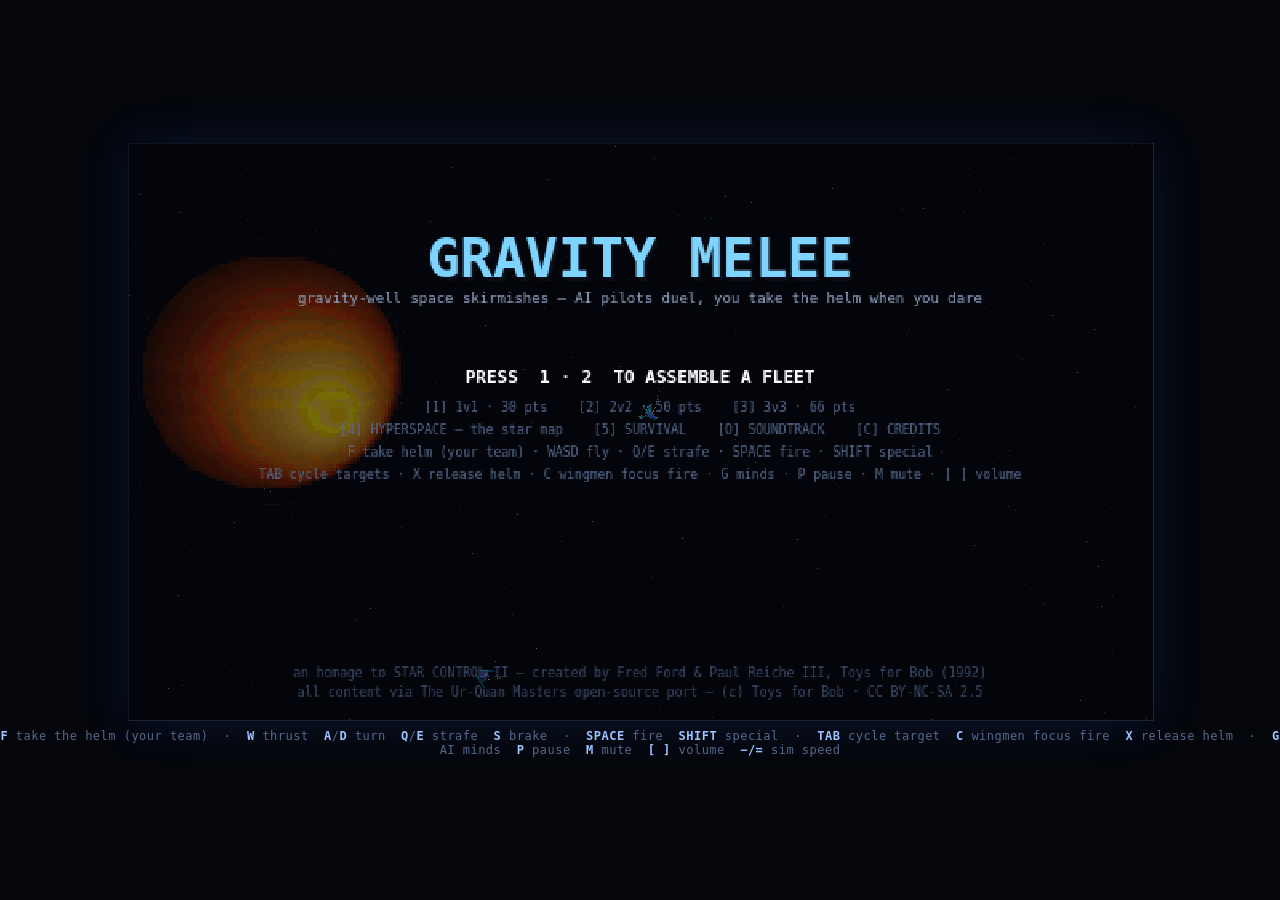
<file: index.html>
<!DOCTYPE html>
<html lang="en">
<head>
<meta charset="utf-8">
<meta name="viewport" content="width=device-width, initial-scale=1">
<title>Gravity Melee — gravity-well space skirmishes</title>
<meta name="description" content="A Star Control II-inspired arcade space melee: AI ships duel around gravity wells, slingshotting planets. Take the helm any time.">
<link rel="icon" href="data:image/svg+xml,%3Csvg xmlns='http://www.w3.org/2000/svg' viewBox='0 0 16 16'%3E%3Crect width='16' height='16' fill='%23050710'/%3E%3Ccircle cx='8' cy='8' r='5' fill='%23ff5648'/%3E%3Ccircle cx='8' cy='8' r='2' fill='%23ffab3d'/%3E%3C/svg%3E">
<link rel="stylesheet" href="css/style.css">
</head>
<body>
<div class="wrap">
  <div class="stage">
    <canvas id="cv" width="2304" height="1296">Your browser does not support canvas.</canvas>
    <canvas id="hud" width="640" height="360"></canvas>
  </div>
  <div class="hint">
    <b>F</b> take the helm (your team) &nbsp;·&nbsp; <b>W</b> thrust &nbsp;<b>A</b>/<b>D</b> turn &nbsp;<b>Q</b>/<b>E</b> strafe &nbsp;<b>S</b> brake &nbsp;·&nbsp;
    <b>SPACE</b> fire &nbsp;<b>SHIFT</b> special &nbsp;·&nbsp; <b>TAB</b> cycle target &nbsp;<b>C</b> wingmen focus fire &nbsp;<b>X</b> release helm &nbsp;·&nbsp;
    <b>G</b> AI minds &nbsp;<b>P</b> pause &nbsp;<b>M</b> mute &nbsp;<b>[ ]</b> volume &nbsp;<b>−/=</b> sim speed
  </div>
</div>
<script src="js/util.js?v=153"></script>
<script src="js/config.js?v=153"></script>
<script src="js/content.js?v=153"></script>
<script src="js/protracker.js?v=153"></script>
<script src="js/audio.js?v=153"></script>
<script src="js/particles.js?v=153"></script>
<script src="js/ship.js?v=153"></script>
<script src="js/ai.js?v=153"></script>
<script src="js/render.js?v=153"></script>
<script src="js/game.js?v=153"></script>
<script src="js/stars.js?v=153"></script>
<script src="js/hyper.js?v=153"></script>
<script src="js/lander.js?v=153"></script>
<script src="js/main.js?v=153"></script>
</body>
</html>
</file>
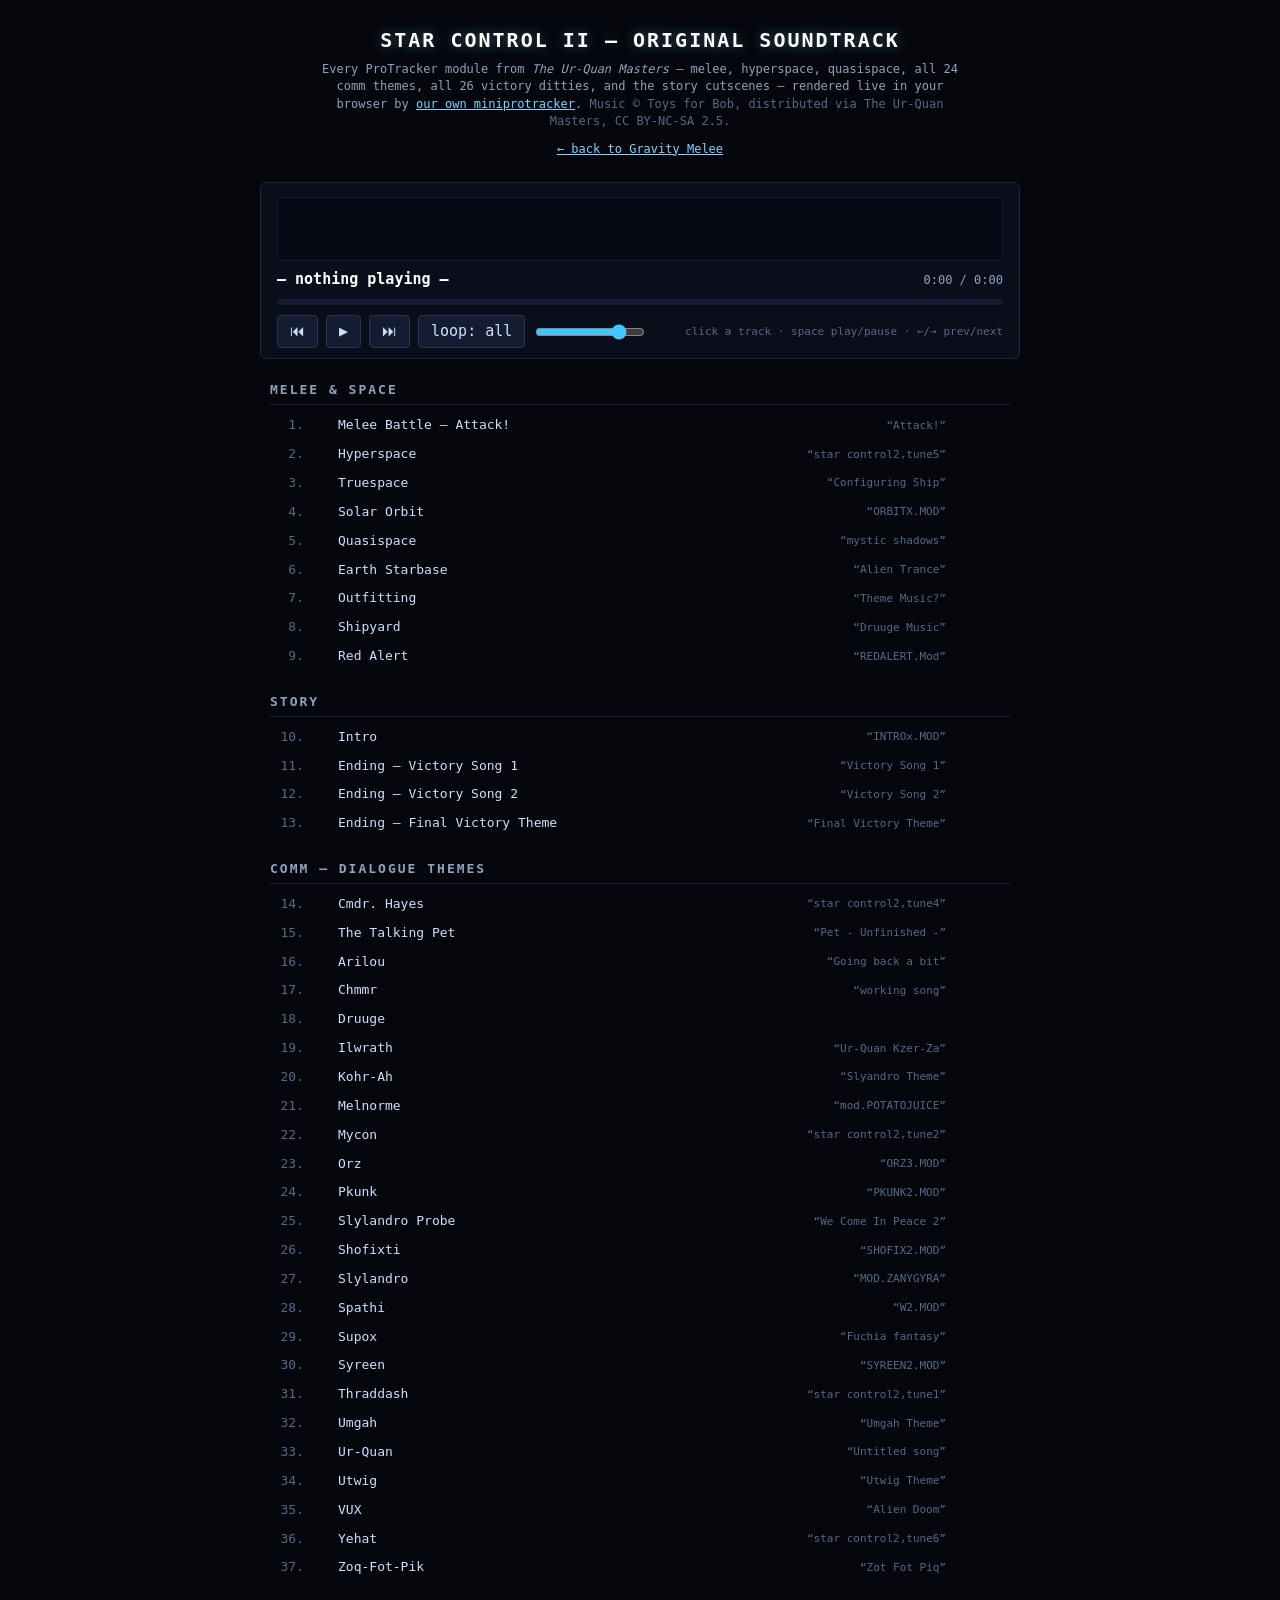
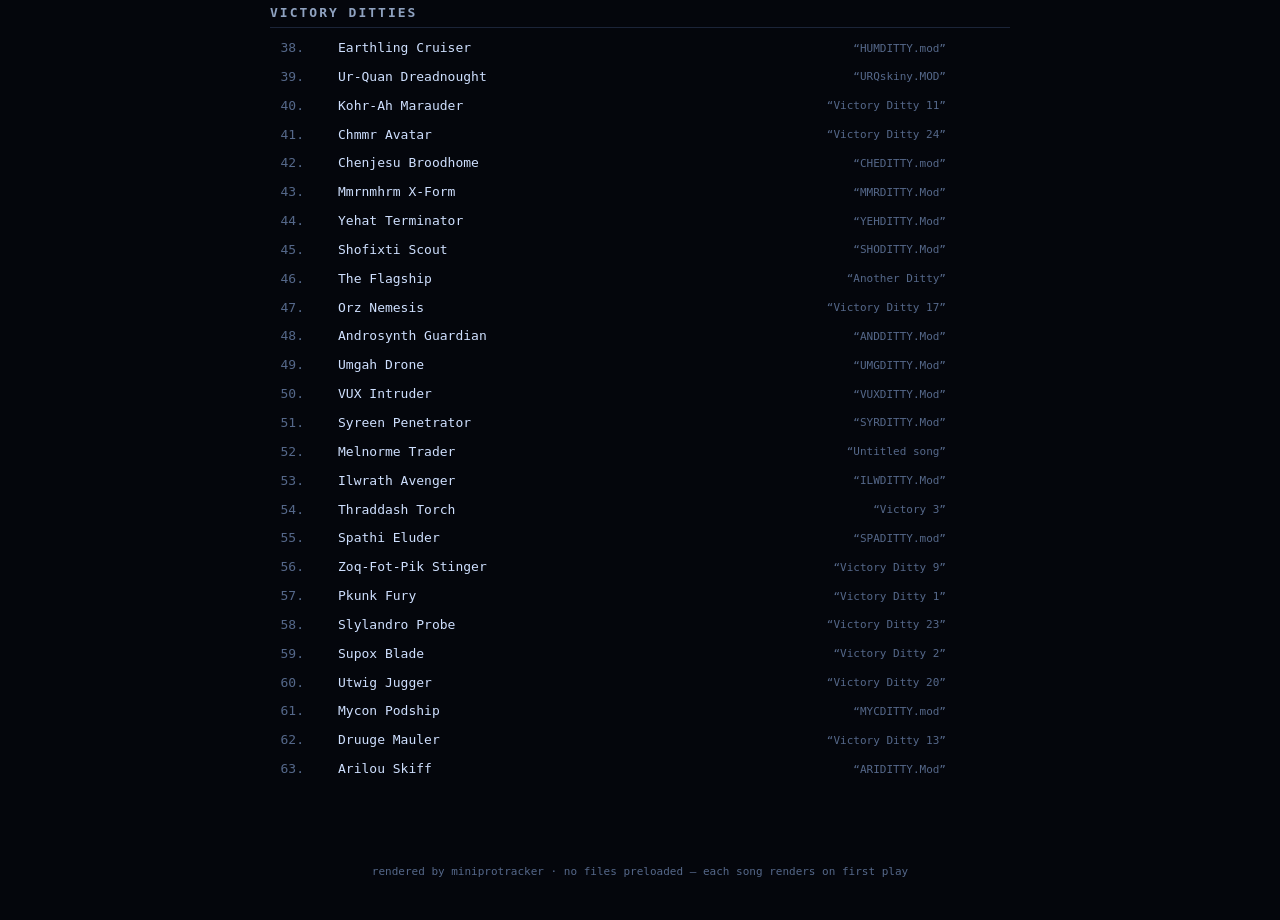
<file: music.html>
<!DOCTYPE html>
<html lang="en">
<head>
<meta charset="utf-8">
<meta name="viewport" content="width=device-width, initial-scale=1">
<title>Gravity Melee — the SC2 Original Soundtrack</title>
<link rel="icon" href="data:image/svg+xml,%3Csvg xmlns='http://www.w3.org/2000/svg' viewBox='0 0 16 16'%3E%3Crect width='16' height='16' fill='%23050710'/%3E%3Cpath d='M5 12V4l7-1.4V11' stroke='%237fd4ff' stroke-width='1.6' fill='none'/%3E%3Ccircle cx='4.2' cy='12' r='1.7' fill='%237fd4ff'/%3E%3Ccircle cx='11.2' cy='11' r='1.7' fill='%237fd4ff'/%3E%3C/svg%3E">
<style>
  :root { --ink: #cfe0ff; --dim: #8fa2c0; --faint: #55688a; --hi: #7fd4ff; }
  * { box-sizing: border-box; }
  body {
    margin: 0; background: #04060c; color: var(--ink);
    font: 14px/1.45 "DejaVu Sans Mono", "Menlo", monospace;
    background-image:
      radial-gradient(1px 1px at 20% 30%, #2a3550 50%, transparent 51%),
      radial-gradient(1px 1px at 70% 65%, #2a3550 50%, transparent 51%),
      radial-gradient(1px 1px at 40% 80%, #1d2740 50%, transparent 51%),
      radial-gradient(1px 1px at 85% 15%, #1d2740 50%, transparent 51%),
      radial-gradient(1px 1px at 55% 45%, #1d2740 50%, transparent 51%);
    background-size: 220px 220px;
  }
  a { color: var(--hi); }
  header { text-align: center; padding: 26px 16px 6px; }
  h1 { font-size: 20px; letter-spacing: 2px; margin: 0 0 6px; color: #fff;
       text-shadow: 0 0 14px rgba(127, 212, 255, .45); }
  header .sub { color: var(--dim); font-size: 12px; max-width: 640px; margin: 0 auto; }
  header .license { color: var(--faint); }
  header .back { display: inline-block; margin-top: 10px; font-size: 12px; }
  #player {
    max-width: 760px; margin: 18px auto 8px; padding: 14px 16px 10px;
    background: rgba(10, 16, 30, .82); border: 1px solid #1b2438; border-radius: 6px;
  }
  #viz { width: 100%; height: 64px; display: block; background: #060a14; border: 1px solid #131c30; border-radius: 4px; }
  #nowline { display: flex; justify-content: space-between; align-items: baseline; margin-top: 8px; gap: 10px; }
  #nowname { font-weight: bold; font-size: 15px; color: #fff; white-space: nowrap; overflow: hidden; text-overflow: ellipsis; }
  #nowtitle { color: var(--faint); font-size: 11px; }
  #nowpos { color: var(--dim); font-size: 12px; white-space: nowrap; }
  #bar { height: 6px; background: #131c30; border-radius: 3px; margin: 8px 0 10px; cursor: pointer; }
  #fill { height: 100%; width: 0%; background: linear-gradient(90deg, #3fc8ff, #9dff5e); border-radius: 3px; }
  #controls { display: flex; align-items: center; gap: 8px; flex-wrap: wrap; }
  button {
    background: #131c30; color: var(--ink); border: 1px solid #2a3450; border-radius: 4px;
    font: inherit; font-size: 15px; padding: 5px 12px; cursor: pointer;
  }
  button:hover { border-color: var(--hi); color: #fff; }
  button.on { background: #1d3350; border-color: var(--hi); color: #fff; }
  #vol { width: 110px; accent-color: #3fc8ff; }
  #hint { color: var(--faint); font-size: 11px; margin-left: auto; }
  main { max-width: 760px; margin: 12px auto 60px; padding: 0 10px; }
  h2 { font-size: 13px; letter-spacing: 2px; color: var(--dim); margin: 22px 0 6px;
       border-bottom: 1px solid #1b2438; padding-bottom: 4px; }
  .trk {
    display: flex; align-items: center; gap: 10px; padding: 5px 8px; border-radius: 4px;
    cursor: pointer; font-size: 13px;
  }
  .trk:hover { background: rgba(63, 200, 255, .08); }
  .trk.playing { background: rgba(63, 200, 255, .14); }
  .trk .num { color: var(--faint); width: 26px; text-align: right; }
  .trk .nm { flex: 1; white-space: nowrap; overflow: hidden; text-overflow: ellipsis; }
  .trk.playing .nm { color: #fff; }
  .trk .ti { color: var(--faint); font-size: 11px; white-space: nowrap; overflow: hidden;
             text-overflow: ellipsis; max-width: 38%; }
  .trk .dur { color: var(--dim); font-size: 11px; width: 46px; text-align: right; }
  .trk .state { width: 14px; color: #9dff5e; }
  footer { text-align: center; color: var(--faint); font-size: 11px; padding: 20px 10px 40px; }
</style>
</head>
<body>
<header>
  <h1>STAR CONTROL II — ORIGINAL SOUNDTRACK</h1>
  <p class="sub">Every ProTracker module from <em>The Ur-Quan Masters</em> — melee, hyperspace,
  quasispace, all 24 comm themes, all 26 victory ditties, and the story cutscenes —
  rendered live in your browser by <a href="https://github.com/RhombusMaximus/miniprotracker">our own miniprotracker</a>.
  <span class="license">Music © Toys for Bob, distributed via The Ur-Quan Masters, CC BY-NC-SA 2.5.</span></p>
  <a class="back" href="index.html">← back to Gravity Melee</a>
</header>

<div id="player">
  <canvas id="viz" width="720" height="64"></canvas>
  <div id="nowline">
    <span id="nowname">— nothing playing —</span>
    <span id="nowtitle"></span>
    <span id="nowpos">0:00 / 0:00</span>
  </div>
  <div id="bar"><div id="fill"></div></div>
  <div id="controls">
    <button id="prev" title="previous">⏮</button>
    <button id="play" title="play/pause (space)">▶</button>
    <button id="next" title="next">⏭</button>
    <button id="loop" title="loop mode">loop: all</button>
    <input id="vol" type="range" min="0" max="100" value="80" title="volume">
    <span id="hint">click a track · space play/pause · ←/→ prev/next</span>
  </div>
</div>

<main id="list"></main>
<footer>rendered by miniprotracker · no files preloaded — each song renders on first play</footer>

<script src="js/protracker.js?v=109"></script>
<script src="js/musiclist.js?v=109"></script>
<script>
(function () {
  var GROUPS = { melee: 'MELEE & SPACE', space: 'MELEE & SPACE', cutscene: 'STORY',
                 comm: 'COMM — DIALOGUE THEMES', ships: 'VICTORY DITTIES' };
  var ORDER = ['melee', 'space', 'cutscene', 'comm', 'ships'];

  var ctx = null, gain = null, analyser = null, src = null;
  var cur = -1, startAt = 0, loopMode = 'all', manualStop = false;
  var cache = new Map();      // index -> {buf, dur, title}
  var els = {};
  ['play','next','prev','loop','vol','fill','bar','nowname','nowtitle','nowpos','viz','list']
    .forEach(function (id) { els[id] = document.getElementById(id); });
  var rows = [];

  function fmt(s) { s = Math.max(0, Math.round(s)); return Math.floor(s/60) + ':' + ('0' + s%60).slice(-2); }

  // ---- build the track list ----
  (function build() {
    var lastLabel = null;
    SC2_MUSIC.forEach(function (m, i) {
      var label = GROUPS[m.g] || m.g;
      if (label !== lastLabel) {
        var h = document.createElement('h2');
        h.textContent = label;
        els.list.appendChild(h);
        lastLabel = label;
      }
      var row = document.createElement('div');
      row.className = 'trk';
      row.innerHTML = '<span class="num"></span><span class="state"></span>' +
        '<span class="nm"></span><span class="ti"></span><span class="dur"></span>';
      row.querySelector('.num').textContent = (i + 1) + '.';
      row.querySelector('.nm').textContent = m.n;
      row.querySelector('.ti').textContent = m.t && m.t !== m.n ? '“' + m.t + '”' : '';
      row.addEventListener('click', function () { play(i); });
      els.list.appendChild(row);
      rows.push(row);
    });
  })();

  // ---- audio plumbing ----
  function ensureCtx() {
    if (!ctx) {
      ctx = new (window.AudioContext || window.webkitAudioContext)();
      gain = ctx.createGain();
      analyser = ctx.createAnalyser();
      analyser.fftSize = 128;
      gain.connect(analyser);
      analyser.connect(ctx.destination);
      setVol();
    }
    if (ctx.state === 'suspended') ctx.resume();
  }
  function setVol() {
    if (gain) gain.gain.value = (els.vol.value / 100) * 0.75;
  }
  els.vol.addEventListener('input', setVol);

  function renderTrack(i) {
    if (cache.has(i)) return Promise.resolve(cache.get(i));
    var m = SC2_MUSIC[i];
    els.nowname.textContent = 'rendering — ' + m.n + '…';
    return fetch(m.f).then(function (r) { return r.arrayBuffer(); })
      .then(function (ab) {
        var mod = ProTracker.parse(new Uint8Array(ab));
        var out = ProTracker.render(mod, { sampleRate: 44100, loops: 1 });
        var buf = ctx.createBuffer(1, out.pcm.length, out.sampleRate);
        buf.copyToChannel(out.pcm, 0);
        var entry = { buf: buf, dur: out.pcm.length / out.sampleRate,
                      title: mod.title || '', loopStart: out.loopStart || 0 };
        if (cache.size > 7) cache.delete(cache.keys().next().value);   // keep ~7 rendered
        cache.set(i, entry);
        return entry;
      });
  }

  function stopSrc() {
    if (src) { manualStop = true; try { src.stop(); } catch (e) {} src = null; }
    rows.forEach(function (r) { r.classList.remove('playing'); r.querySelector('.state').textContent = ''; });
  }

  function play(i) {
    if (i < 0) i = SC2_MUSIC.length - 1;
    if (i >= SC2_MUSIC.length) {
      if (loopMode === 'all') i = 0; else { stopPlayback(); return; }
    }
    ensureCtx();
    stopSrc();
    var row = rows[i];
    row.classList.add('playing');
    row.querySelector('.state').textContent = '▶';
    renderTrack(i).then(function (t) {
      cur = i;
      els.nowname.textContent = SC2_MUSIC[i].n;
      els.nowtitle.textContent = t.title ? '“' + t.title + '”' : '';
      row.querySelector('.dur').textContent = fmt(t.dur);
      manualStop = false;
      src = ctx.createBufferSource();
      src.buffer = t.buf;
      src.connect(gain);
      startAt = ctx.currentTime;
      applyLoopMode(t);
      src.onended = function () {
        if (manualStop) return;
        if (loopMode === 'one') { play(cur); }
        else { play(cur + 1); }
      };
      src.start();
      els.play.textContent = '⏸';
    }).catch(function (e) {
      els.nowname.textContent = 'render failed — ' + (e && e.message ? e.message : e);
    });
  }

  function stopPlayback() {
    stopSrc();
    cur = -1;
    els.play.textContent = '▶';
    els.nowname.textContent = '— nothing playing —';
    els.nowtitle.textContent = '';
    els.nowpos.textContent = '0:00 / 0:00';
    els.fill.style.width = '0%';
  }

  function togglePause() {
    if (!ctx) return;
    if (ctx.state === 'running') { ctx.suspend(); els.play.textContent = '▶'; }
    else { ctx.resume(); if (cur >= 0) els.play.textContent = '⏸'; }
  }

  // seamless module looping: repeat the body from its true loop point
  function applyLoopMode(t) {
    if (!src) return;
    if (loopMode === 'one') {
      src.loop = true;
      src.loopStart = t.loopStart;
      src.loopEnd = t.dur;
    } else {
      src.loop = false;
    }
  }
  els.play.addEventListener('click', function () {
    if (cur < 0 && ctx === null) play(0);
    else if (cur < 0) play(0);
    else togglePause();
  });
  els.next.addEventListener('click', function () { play(cur < 0 ? 0 : cur + 1); });
  els.prev.addEventListener('click', function () { play(cur < 0 ? 0 : cur - 1); });
  els.loop.addEventListener('click', function () {
    loopMode = loopMode === 'all' ? 'one' : (loopMode === 'one' ? 'off' : 'all');
    els.loop.textContent = 'loop: ' + loopMode;
    els.loop.className = loopMode === 'all' ? 'on' : '';
    if (cur >= 0 && cache.has(cur)) applyLoopMode(cache.get(cur));
  });
  els.bar.addEventListener('click', function (e) {
    if (cur < 0 || !cache.get(cur)) return;
    var frac = (e.clientX - this.getBoundingClientRect().left) / this.clientWidth;
    startAt = ctx.currentTime - cache.get(cur).dur * frac;   // visual seek (audio keeps playing)
  });
  window.addEventListener('keydown', function (e) {
    if (e.code === 'Space') { e.preventDefault(); els.play.click(); }
    else if (e.code === 'ArrowRight') els.next.click();
    else if (e.code === 'ArrowLeft') els.prev.click();
  });

  // ---- progress + visualizer loop ----
  var vctx = els.viz.getContext('2d');
  var bins = new Uint8Array(64);
  function frame() {
    requestAnimationFrame(frame);
    vctx.clearRect(0, 0, els.viz.width, els.viz.height);
    if (analyser) {
      analyser.getByteFrequencyData(bins);
      var bw = els.viz.width / bins.length;
      for (var i = 0; i < bins.length; i++) {
        var h = (bins[i] / 255) * els.viz.height;
        vctx.fillStyle = bins[i] > 160 ? '#9dff5e' : (bins[i] > 80 ? '#3fc8ff' : '#1d3f66');
        vctx.fillRect(i * bw, els.viz.height - h, bw - 1, h);
      }
    }
    if (cur >= 0 && cache.has(cur) && ctx) {
      var t = cache.get(cur);
      var pos = ctx.currentTime - startAt;
      if (pos < 0) pos = 0;
      if (src && src.loop && pos > t.dur) {
        pos = t.loopStart + (pos - t.loopStart) % (t.dur - t.loopStart);
      }
      if (pos > t.dur) pos = t.dur;
      els.nowpos.textContent = fmt(pos) + ' / ' + fmt(t.dur);
      els.fill.style.width = (100 * pos / t.dur).toFixed(1) + '%';
    }
  }
  frame();
})();
</script>
</body>
</html>
</file>
<file: css/style.css>
html, body {
  margin: 0; padding: 0;
  background: #04060c;
  color: #8fa2c0;
  font-family: ui-monospace, "DejaVu Sans Mono", Menlo, Consolas, monospace;
  height: 100%;
}
body { display: flex; flex-direction: column; align-items: center; justify-content: center; min-height: 100vh; }
.wrap { display: flex; flex-direction: column; align-items: center; }
.stage {
  position: relative;
  width: 80vw;               /* game uses 80% of the window width */
  aspect-ratio: 16 / 9;
  max-height: 86vh;          /* never overflow a short window */
}
.stage canvas {
  position: absolute;
  inset: 0;
  width: 100%;
  height: 100%;
}
#cv {
  image-rendering: pixelated;
  image-rendering: crisp-edges;
  background: #04060c;          /* base layer owns the backdrop */
  outline: none;
}
#cv { border: 1px solid #1b2438; box-shadow: 0 0 42px rgba(60, 120, 255, 0.14), 0 0 4px rgba(0,0,0,0.8); }
#hud {
  image-rendering: pixelated;
  image-rendering: crisp-edges;
  background: transparent;      /* MUST be transparent: it floats over #cv */
  outline: none;
  pointer-events: none;
}
.hint {
  margin-top: 10px;
  font-size: 12px;
  color: #55688a;
  text-align: center;
  letter-spacing: 0.04em;
}
.hint b { color: #9fc4ff; font-weight: 600; }
</file>
